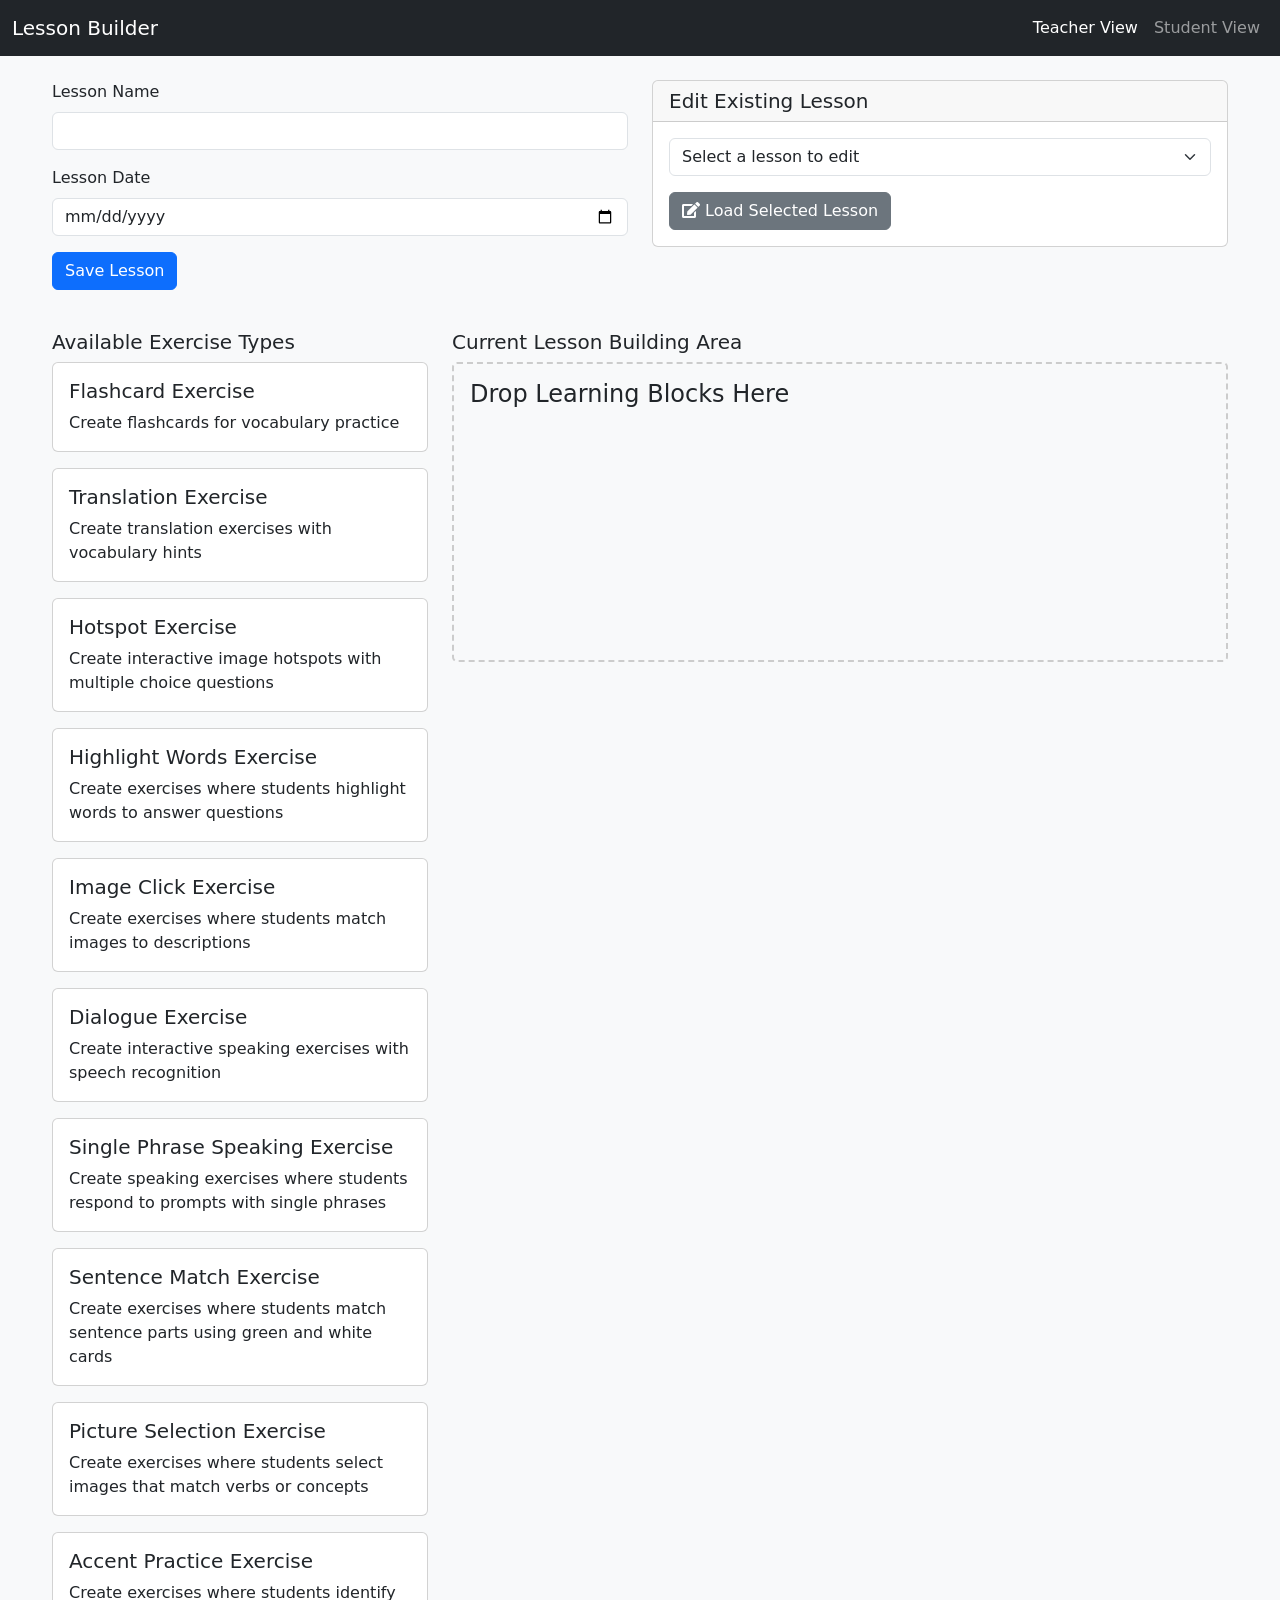
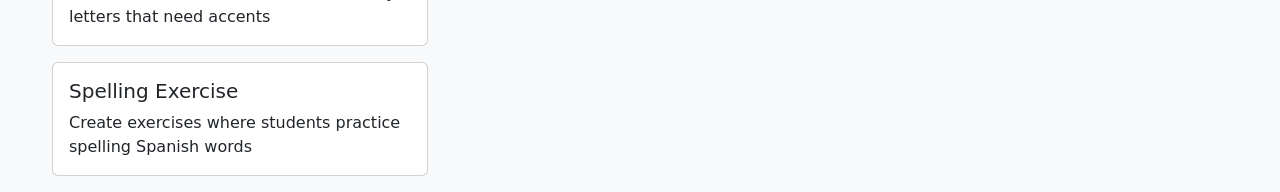
<file: index.html>
<html lang="en">
<head>
  <meta charset="UTF-8">
  <meta name="viewport" content="width=device-width, initial-scale=1.0">
  <title>Lesson Builder</title>
  <link href="https://cdn.jsdelivr.net/npm/bootstrap@5.1.3/dist/css/bootstrap.min.css" rel="stylesheet">
  <link rel="stylesheet" href="styles.css">
  <link rel="stylesheet" href="https://cdnjs.cloudflare.com/ajax/libs/font-awesome/5.15.4/css/all.min.css">
</head>
<body>
  <nav class="navbar navbar-expand-lg navbar-dark bg-dark">
    <div class="container-fluid">
      <a class="navbar-brand" href="#">Lesson Builder</a>
      <div class="navbar-nav">
        <a class="nav-link active" href="index.html">Teacher View</a>
        <a class="nav-link" href="student.html">Student View</a>
      </div>
    </div>
  </nav>

  <div class="container mt-4">
    <div class="row mb-4">
      <div class="col-md-6">
        <form id="lessonForm" class="mb-3">
          <div class="mb-3">
            <label for="lessonName" class="form-label">Lesson Name</label>
            <input type="text" class="form-control" id="lessonName" required>
          </div>
          <div class="mb-3">
            <label for="lessonDate" class="form-label">Lesson Date</label>
            <input type="date" class="form-control" id="lessonDate" required>
          </div>
          <button type="submit" class="btn btn-primary">Save Lesson</button>
        </form>
      </div>
      <div class="col-md-6">
        <div class="card">
          <div class="card-header">
            <h5 class="mb-0">Edit Existing Lesson</h5>
          </div>
          <div class="card-body">
            <select id="selectLesson" class="form-select mb-3">
              <option value="">Select a lesson to edit</option>
            </select>
            <button id="loadLessonBtn" class="btn btn-secondary" onclick="lessonBuilder.loadLesson(document.getElementById('selectLesson').value)">
              <i class="fas fa-edit"></i> Load Selected Lesson
            </button>
          </div>
        </div>
      </div>
    </div>

    <div class="row">
      <div class="col-md-4">
        <h5>Available Exercise Types</h5>
        <div class="card mb-3 draggable" draggable="true" data-type="flashcard">
          <div class="card-body">
            <h5 class="card-title">Flashcard Exercise</h5>
            <p class="card-text">Create flashcards for vocabulary practice</p>
          </div>
        </div>
        <div class="card mb-3 draggable" draggable="true" data-type="translation">
          <div class="card-body">
            <h5 class="card-title">Translation Exercise</h5>
            <p class="card-text">Create translation exercises with vocabulary hints</p>
          </div>
        </div>
        <div class="card mb-3 draggable" draggable="true" data-type="hotspot">
          <div class="card-body">
            <h5 class="card-title">Hotspot Exercise</h5>
            <p class="card-text">Create interactive image hotspots with multiple choice questions</p>
          </div>
        </div>
        <div class="card mb-3 draggable" draggable="true" data-type="highlight">
          <div class="card-body">
            <h5 class="card-title">Highlight Words Exercise</h5>
            <p class="card-text">Create exercises where students highlight words to answer questions</p>
          </div>
        </div>
        <div class="card mb-3 draggable" draggable="true" data-type="imageclick">
          <div class="card-body">
            <h5 class="card-title">Image Click Exercise</h5>
            <p class="card-text">Create exercises where students match images to descriptions</p>
          </div>
        </div>
        <div class="card mb-3 draggable" draggable="true" data-type="dialogue">
          <div class="card-body">
            <h5 class="card-title">Dialogue Exercise</h5>
            <p class="card-text">Create interactive speaking exercises with speech recognition</p>
          </div>
        </div>
        <div class="card mb-3 draggable" draggable="true" data-type="singlephrase">
          <div class="card-body">
            <h5 class="card-title">Single Phrase Speaking Exercise</h5>
            <p class="card-text">Create speaking exercises where students respond to prompts with single phrases</p>
          </div>
        </div>
        <div class="card mb-3 draggable" draggable="true" data-type="sentencematch">
          <div class="card-body">
            <h5 class="card-title">Sentence Match Exercise</h5>
            <p class="card-text">Create exercises where students match sentence parts using green and white cards</p>
          </div>
        </div>
        <div class="card mb-3 draggable" draggable="true" data-type="pickpicture">
          <div class="card-body">
            <h5 class="card-title">Picture Selection Exercise</h5>
            <p class="card-text">Create exercises where students select images that match verbs or concepts</p>
          </div>
        </div>
        <div class="card mb-3 draggable" draggable="true" data-type="accent">
          <div class="card-body">
            <h5 class="card-title">Accent Practice Exercise</h5>
            <p class="card-text">Create exercises where students identify letters that need accents</p>
          </div>
        </div>
        <div class="card mb-3 draggable" draggable="true" data-type="spelling">
          <div class="card-body">
            <h5 class="card-title">Spelling Exercise</h5>
            <p class="card-text">Create exercises where students practice spelling Spanish words</p>
          </div>
        </div>
      </div>
      
      <div class="col-md-8">
        <h5>Current Lesson Building Area</h5>
        <div id="dropZone" class="drop-zone p-3">
          <h4>Drop Learning Blocks Here</h4>
          <div id="blockContainer"></div>
        </div>
      </div>
    </div>
  </div>

  <!-- Modal for block configuration -->
  <div class="modal fade" id="configModal" tabindex="-1">
    <div class="modal-dialog modal-lg">
      <div class="modal-content">
        <div class="modal-header">
          <h5 class="modal-title">Configure Block</h5>
          <button type="button" class="btn-close" data-bs-dismiss="modal"></button>
        </div>
        <div class="modal-body" id="configForm">
          <!-- Dynamic form content will be inserted here -->
        </div>
      </div>
    </div>
  </div>

  <script src="https://cdn.jsdelivr.net/npm/bootstrap@5.1.3/dist/js/bootstrap.bundle.min.js"></script>
  <script src="teacher.js"></script>
</body>
</html>
</file>
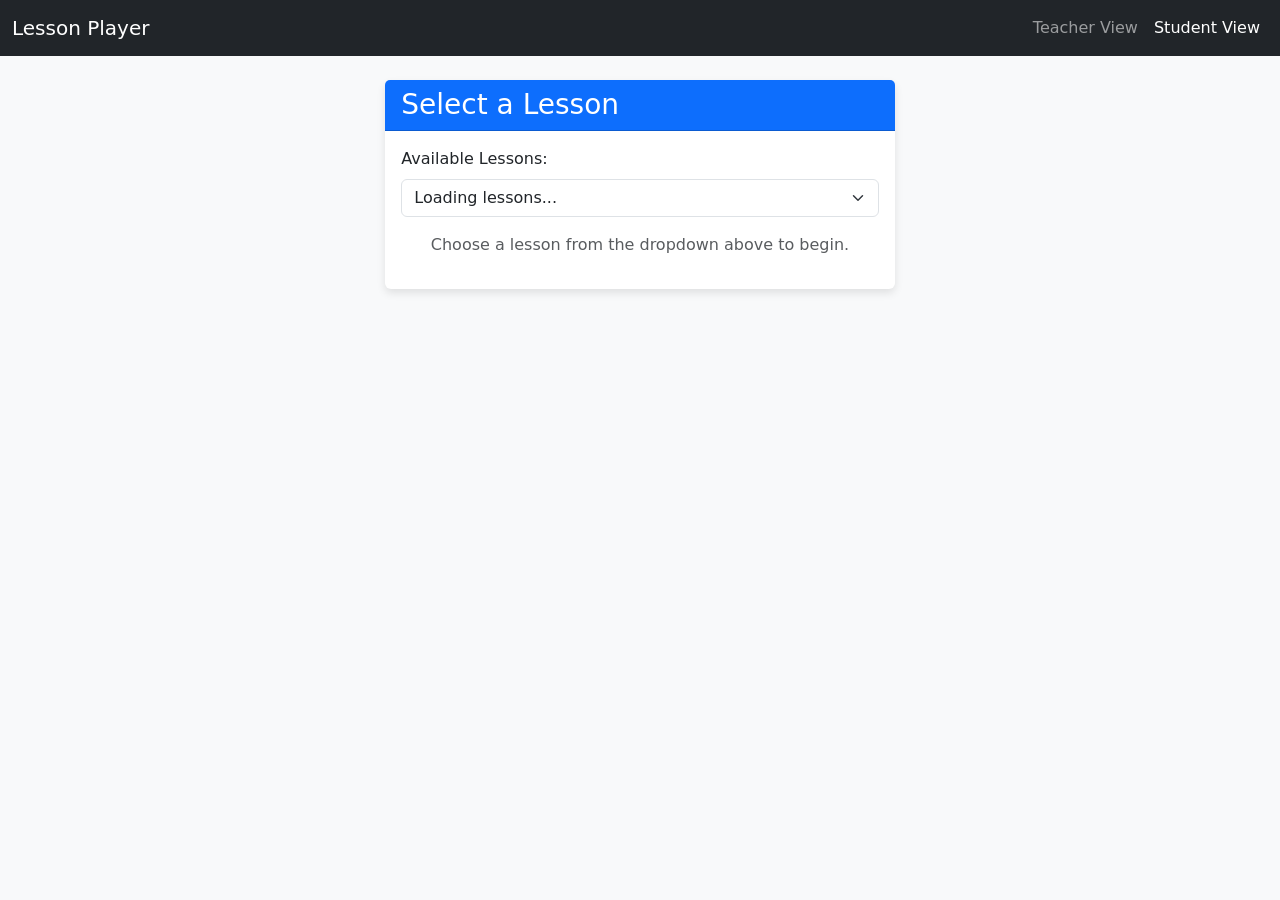
<file: student.html>
<!DOCTYPE html>
<html lang="en">
<head>
  <meta charset="UTF-8">
  <meta name="viewport" content="width=device-width, initial-scale=1.0">
  <title>Student View</title>
  <link href="https://cdn.jsdelivr.net/npm/bootstrap@5.1.3/dist/css/bootstrap.min.css" rel="stylesheet">
  <link rel="stylesheet" href="styles.css">
  <link rel="stylesheet" href="https://cdnjs.cloudflare.com/ajax/libs/font-awesome/5.15.4/css/all.min.css">
</head>
<body>
  <nav class="navbar navbar-expand-lg navbar-dark bg-dark">
    <div class="container-fluid">
      <a class="navbar-brand" href="#">Lesson Player</a>
      <div class="navbar-nav">
        <a class="nav-link" href="index.html">Teacher View</a>
        <a class="nav-link active" href="student.html">Student View</a>
      </div>
    </div>
  </nav>

  <div class="container mt-4">
    <!-- Lesson Selection Section -->
    <div id="lessonSelectionContainer" class="row justify-content-center">
      <div class="col-md-8">
        <div class="card">
          <div class="card-header bg-primary text-white">
            <h3 class="mb-0">Select a Lesson</h3>
          </div>
          <div class="card-body">
            <div class="form-group mb-3">
              <label for="lessonSelector" class="form-label">Available Lessons:</label>
              <select id="lessonSelector" class="form-select">
                <option value="">Loading lessons...</option>
              </select>
            </div>
            <div class="text-center">
              <p class="text-muted mb-3">Choose a lesson from the dropdown above to begin.</p>
            </div>
          </div>
        </div>
      </div>
    </div>

    <!-- Lesson Content Section (hidden initially) -->
    <div id="lessonContentContainer" style="display: none;">
      <div id="lessonInfo" class="mb-4"></div>
      <div id="exerciseContainer" class="mb-4"></div>
      <div id="lessonControls" class="text-center mb-3">
        <button id="restartLessonBtn" class="btn btn-secondary" onclick="location.reload()">
          <i class="fas fa-redo"></i> Start Over
        </button>
      </div>
    </div>
  </div>

  <!-- Bootstrap Modal for Score Feedback -->
  <div class="modal fade" id="scoreModal" tabindex="-1" aria-hidden="true">
    <div class="modal-dialog modal-dialog-centered">
      <div class="modal-content">
        <div class="modal-header">
          <h5 class="modal-title" id="scoreModalTitle">Exercise Complete</h5>
          <button type="button" class="btn-close" data-bs-dismiss="modal" aria-label="Close"></button>
        </div>
        <div class="modal-body" id="scoreModalBody">
          <!-- Feedback content goes here -->
        </div>
        <div class="modal-footer">
          <button type="button" class="btn btn-primary" data-bs-dismiss="modal">Continue</button>
        </div>
      </div>
    </div>
  </div>

  <script src="https://cdn.jsdelivr.net/npm/bootstrap@5.1.3/dist/js/bootstrap.bundle.min.js"></script>
  <script src="student.js"></script>
</body>
</html>
</file>
<file: styles.css>
/* Common Styles */
body {
  background-color: #f8f9fa;
}

.container {
  max-width: 1200px;
}

/* Teacher View Styles */
.draggable {
  cursor: move;
}

.drop-zone {
  min-height: 300px;
  border: 2px dashed #ccc;
  border-radius: 5px;
  background-color: #f8f9fa;
}

.drop-zone.drag-over {
  background-color: #e9ecef;
  border-color: #6c757d;
}

.learning-block {
  margin: 10px 0;
  padding: 15px;
  background-color: white;
  border: 1px solid #dee2e6;
  border-radius: 5px;
  cursor: pointer;
  transition: transform 0.2s, box-shadow 0.2s;
}

.learning-block:hover {
  background-color: #f8f9fa;
  transform: translateY(-2px);
  box-shadow: 0 4px 8px rgba(0,0,0,0.1);
}

/* Student View Styles */
#lessonSelectionContainer {
  max-width: 800px;
  margin: 0 auto;
}

#lessonSelectionContainer .card {
  box-shadow: 0 4px 8px rgba(0,0,0,0.1);
  border: none;
}

#lessonContentContainer {
  max-width: 900px;
  margin: 0 auto;
}

.progress {
  height: 10px;
  border-radius: 5px;
}

/* Exercise-specific styles */
.hotspot {
  width: 30px;
  height: 30px;
  background: #007bff;
  color: white;
  border-radius: 50%;
  display: flex;
  align-items: center;
  justify-content: center;
  cursor: pointer;
  font-weight: bold;
  transition: all 0.3s;
}

.hotspot:hover {
  transform: scale(1.2);
}

.hotspot.correct {
  background: #28a745;
}

.hotspot.incorrect {
  background: #dc3545;
}

.hotspot-marker {
  transition: all 0.3s;
}

.hotspot-marker:hover {
  transform: scale(1.2);
}

/* Card flip animation for flashcards */
.card-container {
  perspective: 1000px;
  width: 100%;
  height: 250px;
  margin: 20px auto;
  max-width: 500px;
}

#flashcard {
  width: 100%;
  height: 100%;
  transform-style: preserve-3d;
  transition: transform 0.6s;
  cursor: pointer;
  position: relative;
}

#flashcard.flipped {
  transform: rotateY(180deg);
}

.card-side {
  position: absolute;
  width: 100%;
  height: 100%;
  backface-visibility: hidden;
  display: flex;
  justify-content: center;
  align-items: center;
  border-radius: 10px;
  font-size: 24px;
}

.card-front {
  background-color: #f8f9fa;
  border: 1px solid #dee2e6;
}

.card-back {
  background-color: #e9ecef;
  transform: rotateY(180deg);
  border: 1px solid #dee2e6;
}

/* Highlight words exercise styles */
.highlight-text {
  font-size: 1.2em;
  line-height: 1.6;
  margin: 20px 0;
}

.highlight-word {
  cursor: pointer;
  padding: 2px;
  border-radius: 3px;
}

.highlight-word.selected {
  background-color: #ffd700;
}

.highlight-word.correct {
  background-color: #90EE90;
}

.highlight-word.incorrect {
  background-color: #FFB6C1;
}

/* Image click exercise styles */
.image-grid {
  display: flex;
  flex-wrap: wrap;
  gap: 10px;
  margin-bottom: 20px;
  justify-content: center;
}

.source-image {
  width: 120px;
  height: 180px;
  cursor: pointer;
  border: 2px solid transparent;
  border-radius: 5px;
  object-fit: cover;
  transition: transform 0.2s;
}

.source-image.selected {
  border-color: #007bff;
  transform: scale(1.05);
}

.target-boxes {
  display: flex;
  flex-wrap: wrap;
  gap: 10px;
  margin-top: 20px;
  justify-content: center;
}

.target-box {
  width: 120px;
  height: 180px;
  border: 2px dashed #ccc;
  cursor: pointer;
  background-size: contain;
  background-repeat: no-repeat;
  background-position: center;
  border-radius: 5px;
}

.target-box.filled {
  border-style: solid;
  border-color: #28a745;
}

.target-box.current {
  border-color: #007bff;
  border-style: solid;
}

/* Add dialogue exercise styles */
.dialogue-container {
  margin: 20px 0;
  padding: 20px;
  border: 1px solid #dee2e6;
  border-radius: 5px;
  background-color: #f8f9fa;
}

.dialogue-instructions {
  margin-bottom: 20px;
  padding: 15px;
  background-color: #e9ecef;
  border-radius: 5px;
}

.speaker-box {
  display: flex;
  justify-content: space-between;
  align-items: center;
  margin: 10px 0;
}

.speaker-left, .speaker-right {
  width: 45%;
  padding: 15px;
  border-radius: 5px;
  display: flex;
  align-items: center;
  gap: 10px;
}

.mic-btn {
  background: none;
  border: 2px solid #007bff;
  border-radius: 50%;
  width: 50px;
  height: 50px;
  color: #007bff;
  cursor: pointer;
  transition: all 0.3s;
}

.mic-btn:hover {
  background: #007bff;
  color: white;
}

.mic-btn:disabled {
  border-color: #6c757d;
  color: #6c757d;
  cursor: not-allowed;
}

.answer-text {
  flex-grow: 1;
  padding: 10px;
  border-radius: 5px;
  min-height: 40px;
  background-color: white;
  border: 1px solid #dee2e6;
}

.speaker-box.correct .answer-text {
  background-color: #d4edda;
  border: 1px solid #c3e6cb;
}

.speaker-box.incorrect .answer-text {
  background-color: #f8d7da;
  border: 1px solid #f5c6cb;
}

.submit-btn {
  margin-top: 10px;
  padding: 8px 16px;
  background-color: #28a745;
  color: white;
  border: none;
  border-radius: 5px;
  cursor: pointer;
}

.submit-btn:disabled {
  background-color: #6c757d;
  cursor: not-allowed;
}

/* Single Phrase Speaking Exercise styles */
.single-phrase-container {
  display: flex;
  flex-direction: column;
  align-items: center;
  margin: 20px 0;
}

.phrase-question {
  background-color: #bef264;
  color: #000;
  font-size: 1.25rem;
  font-weight: bold;
  padding: 0.5rem 1rem;
  border-radius: 0.375rem;
  margin-bottom: 1.5rem;
  text-align: center;
}

.phrase-transcription {
  border: 2px solid #bef264;
  padding: 1rem;
  width: 300px;
  min-height: 50px;
  display: flex;
  align-items: center;
  justify-content: center;
  margin-bottom: 1.5rem;
  border-radius: 0.375rem;
  background-color: rgba(190, 242, 100, 0.1);
  font-size: 1.1rem;
}

.phrase-mic-btn {
  background-color: #bef264;
  color: #000;
  border: none;
  padding: 0.75rem 1.5rem;
  font-size: 1.1rem;
  font-weight: bold;
  cursor: pointer;
  border-radius: 0.375rem;
  transition: background-color 0.3s ease;
}

.phrase-mic-btn:hover {
  background-color: #a8e04d;
}

/* Add styles for sentence matching exercise */
.green-card {
  background-color: #bef264;
  color: #000;
  padding: 15px;
  border-radius: 8px;
  cursor: pointer;
  transition: transform 0.2s;
}

.green-card.selected {
  transform: scale(1.02);
  box-shadow: 0 0 10px rgba(0,0,0,0.1);
}

.white-card {
  background-color: white;
  border: 2px solid #bef264;
  padding: 15px;
  margin: 5px;
  border-radius: 8px;
  cursor: pointer;
  transition: transform 0.2s;
}

.white-card:hover {
  transform: scale(1.02);
}

.white-card.correct {
  background-color: rgba(190, 242, 100, 0.1);
  border-color: #bef264;
}

.white-card.incorrect {
  background-color: rgba(255, 68, 68, 0.1);
  border-color: #ff4444;
}

/* Picture Selection Exercise styles */
.quiz-container {
  max-width: 800px;
  width: 100%;
  margin: 20px auto;
  background: #ffffff;
  padding: 24px;
  border-radius: 8px;
  box-shadow: 0 4px 8px rgba(0,0,0,0.1);
}

.quiz-header {
  background-color: #bef264;
  color: #000;
  padding: 12px;
  border-radius: 6px;
  font-size: 1.6em;
  font-weight: bold;
  margin-bottom: 24px;
  text-align: center;
}

.quiz-instructions {
  background-color: #ffffff;
  padding: 16px;
  border-radius: 6px;
  margin-bottom: 24px;
  font-size: 1.3em;
  text-align: center;
  line-height: 1.5;
}

.verb-display {
  font-size: 2.25rem;
  font-weight: bold;
  margin-bottom: 32px;
  text-align: center;
}

.images-container {
  display: grid;
  grid-template-columns: repeat(2, 1fr);
  gap: 32px;
  margin: 0 auto 24px;
  max-width: 600px;
  place-items: center;
}

.image-wrapper {
  position: relative;
  cursor: pointer;
  display: flex;
  justify-content: center;
  align-items: center;
}

.images-container img {
  width: 180px;
  height: 180px;
  object-fit: cover;
  border-radius: 8px;
  border: 4px solid transparent;
  transition: border-color 0.3s;
}

.images-container img.selected {
  border-color: #bef264;
}

.submit-btn {
  background-color: #bef264;
  color: #000;
  border: none;
  padding: 12px 32px;
  border-radius: 6px;
  cursor: pointer;
  font-size: 1.1em;
  font-weight: bold;
  margin-top: 32px;
  transition: background-color 0.3s;
  display: block;
  margin-left: auto;
  margin-right: auto;
}

.submit-btn:hover {
  background-color: #a3e635;
}

.completed-message {
  font-size: 1.5rem;
  font-weight: bold;
  margin: 24px 0;
  text-align: center;
}

/* Accent exercise styles */
.letter {
  cursor: pointer;
  padding: 0;
  margin: 0;
  transition: background-color 0.2s;
  display: inline-block;
  font-size: 1.3rem;
}

.letter:hover {
  background-color: rgba(190, 242, 100, 0.3);
}

.letter.selected {
  background-color: #bef264;
}

.letter.correct {
  color: #166534;
  font-weight: bold;
}

.letter.wrong {
  color: #dc2626;
}

.letter-preview {
  display: inline-block;
  padding: 2px 4px;
  margin: 0 1px;
  border-radius: 3px;
}

.letter-preview:hover {
  background-color: rgba(190, 242, 100, 0.3);
}

.preview-area {
  font-size: 1.2em;
  padding: 10px;
  border: 1px solid #dee2e6;
  border-radius: 4px;
  background-color: #f8f9fa;
}

/* Spelling exercise styles */
.spelling-container {
  max-width: 800px;
  margin: 0 auto;
  padding: 2rem;
  text-align: center;
  background-color: white;
  border-radius: 8px;
  box-shadow: 0 4px 8px rgba(0,0,0,0.1);
}

.spelling-container .title {
  font-size: 1.5rem;
  font-weight: bold;
  margin-bottom: 1.5rem;
}

.word-input-container {
  position: relative;
  margin-bottom: 1rem;
}

.word-preview {
  font-size: 2rem;
  letter-spacing: 0.1em;
  margin: 1rem 0;
}

.spelling-container .word {
  font-size: 2.8rem;
  font-weight: bold;
  margin: 1rem 0;
  letter-spacing: 0.1em;
}

.spelling-container .options {
  display: flex;
  justify-content: center;
  gap: 10px;
  margin-top: 1rem;
  flex-wrap: wrap;
}

.spelling-container .option {
  background-color: #bef264;
  color: #000;
  border: none;
  padding: 0.5rem 1rem;
  font-size: 1.5rem;
  font-weight: bold;
  cursor: pointer;
  border-radius: 0.375rem;
  transition: background-color 0.3s;
}

.spelling-container .option:hover {
  background-color: #a8e04d;
}

.spelling-container .word.correct {
  color: #166534;
}

.spelling-container .word.incorrect {
  color: #dc2626;
}

/* Exercise progress indicator */
#exerciseProgress {
  background-color: #e9ecef;
  padding: 8px 16px;
  border-radius: 20px;
  display: inline-block;
  font-weight: 500;
}

/* Responsive adjustments */
@media (max-width: 768px) {
  .images-container {
    grid-template-columns: 1fr;
  }
  
  .speaker-box {
    flex-direction: column;
    gap: 20px;
  }
  
  .speaker-left, .speaker-right {
    width: 100%;
  }
}
</file>
